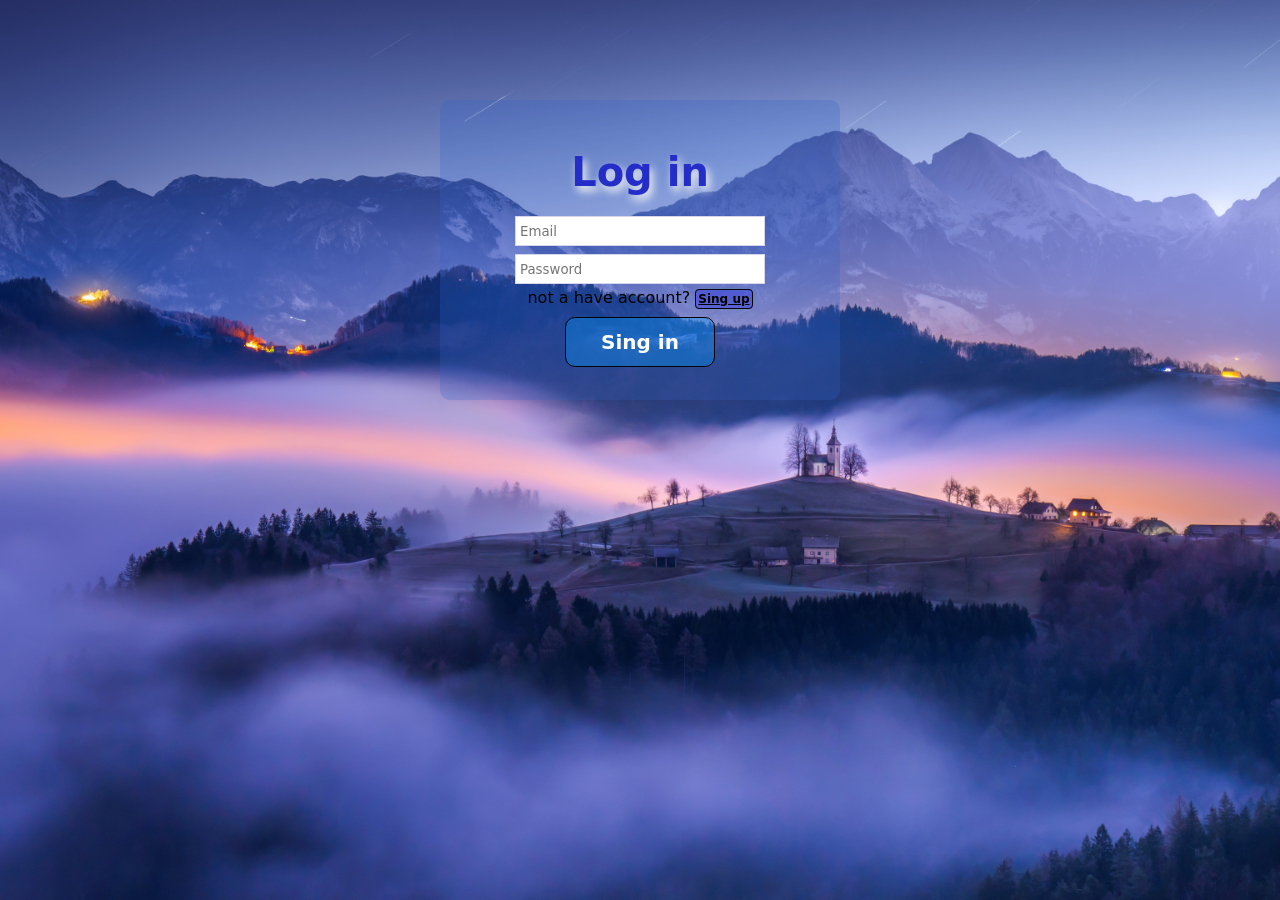
<file: index.html>
<!DOCTYPE html>
<html lang="en">
<head>
    <meta charset="UTF-8">
    <meta name="viewport" content="width=device-width, initial-scale=1.0">
    <link rel="stylesheet" href="style.css">
    <title>nznn</title>
</head>
<body>

    <div class="login">
        <div class="login-form"><form action="">
            <h2>Log in</h2>
            <input type="email" id="email" name="email" placeholder="Email" required>
            <label for="email"></label>
            <input type="password" id="password" name="password" maxlength="14" minlength="8" placeholder="Password" required>
            <label for="password"></label>
            <p class="text">not a have account? <a class="lin" href="index2.html">Sing up</a></p>
            <button type="submit">Sing in</button>
        </form>
        </div>
    </div>
    <audio src="fff.mp3" autoplay loop></audio>
    
</body>
</html>
</file>
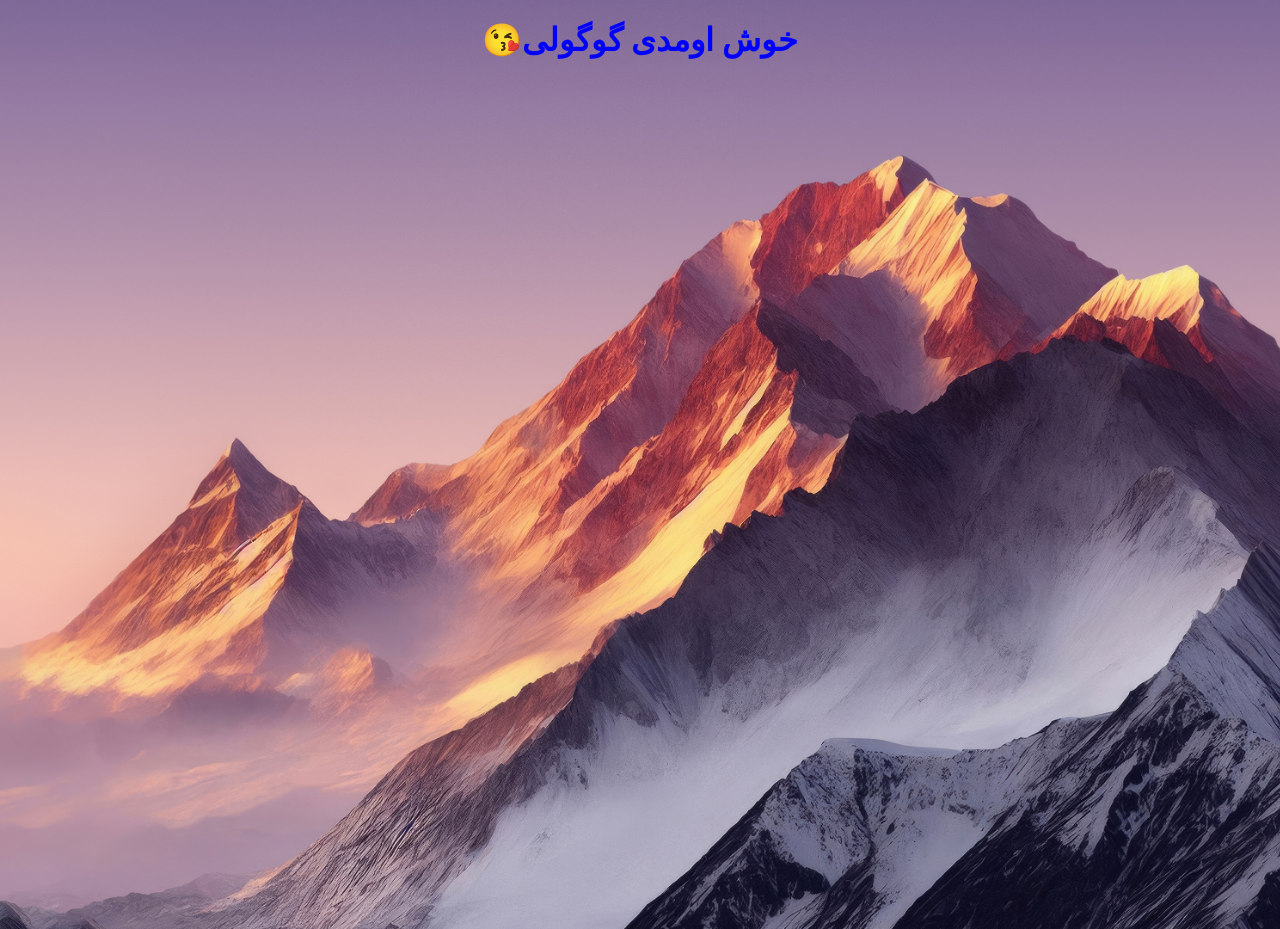
<file: index2.html>
<!DOCTYPE html>
<html lang="en">
<head>
    <meta charset="UTF-8">
    <meta name="viewport" content="width=device-width, initial-scale=1.0">
    <title>nznn</title>
    <style>
        h1{
            text-align: center;
            color: blue;
        }
        body {
            height: 100dvh;
            background: url(snow-mountains-3840x2160-26362.jpg);
            background-repeat: no-repeat;
            background-attachment: scroll;
            background-size: cover;
        }
        
    </style>
</head>
<body>
    <h1>😘خوش اومدی گوگولی </h1>

</body>
</html>
</file>
<file: style.css>
* {
    margin: 0;
    padding: 0;
    font-family: system-ui, -apple-system, BlinkMacSystemFont, 'Segoe UI', Roboto, Oxygen, Ubuntu, Cantarell, 'Open Sans', 'Helvetica Neue', sans-serif;
    box-sizing: border-box;
}
body{
    background: url(slovenia-hilltop-3840x2160-23639.jpg);
    background-repeat: no-repeat;
    background-size: cover;
    height: 100dvh;
    
    
}

.login {
    width: 400px;
    height: 300px;
    display: flex;
    border: 2px solid rgba(1, 1, 1, 0);
    text-align: center;
    position: relative;
    background-color: rgba(50, 95, 200, 0.25);
    margin: 0 auto;
    top: 100px;
    border-radius: 10px;

    

}

.login-form {
    position: absolute;
    top: 30px;
    left: 30px;
    right: 30px;



}

h2 {
    color: rgb(36, 45, 199);
    text-shadow: 3px 5px 9px rgb(247, 247, 247);
    
    font-size: 40px;
    margin: 7px;
    padding: 10px;
}
input {
    border: 1px solid rgba(88, 88, 196, 0.25);
    background-color: rgba(255, 255, 255, 1);
    width: 250px;
    height: 30px;
    margin: 4px;
    padding: 4px;
}
button {
    width: 150px;
    height: 50px;
    color: white;
    position: relative;
    top: 10px;
    border: 1px solid black;
    font-size: 20px;
    background-color: rgba(0, 155, 255, 0.35);
    font-weight: bold;
    border-radius: 10px;


}
.lin {
    color: black;
    font-weight: bold;
    border: 1px solid black;
    border-radius: 4px;
    font-size: 12px;
    text-align: center;
    background-color: rgba(0, 0, 255, 0.25);
    padding: 2px;
    
}
.text {
    text-align: center;

}
audio {
    position: absolute;
    right: 40px;
    bottom: 30px;
}
</file>
